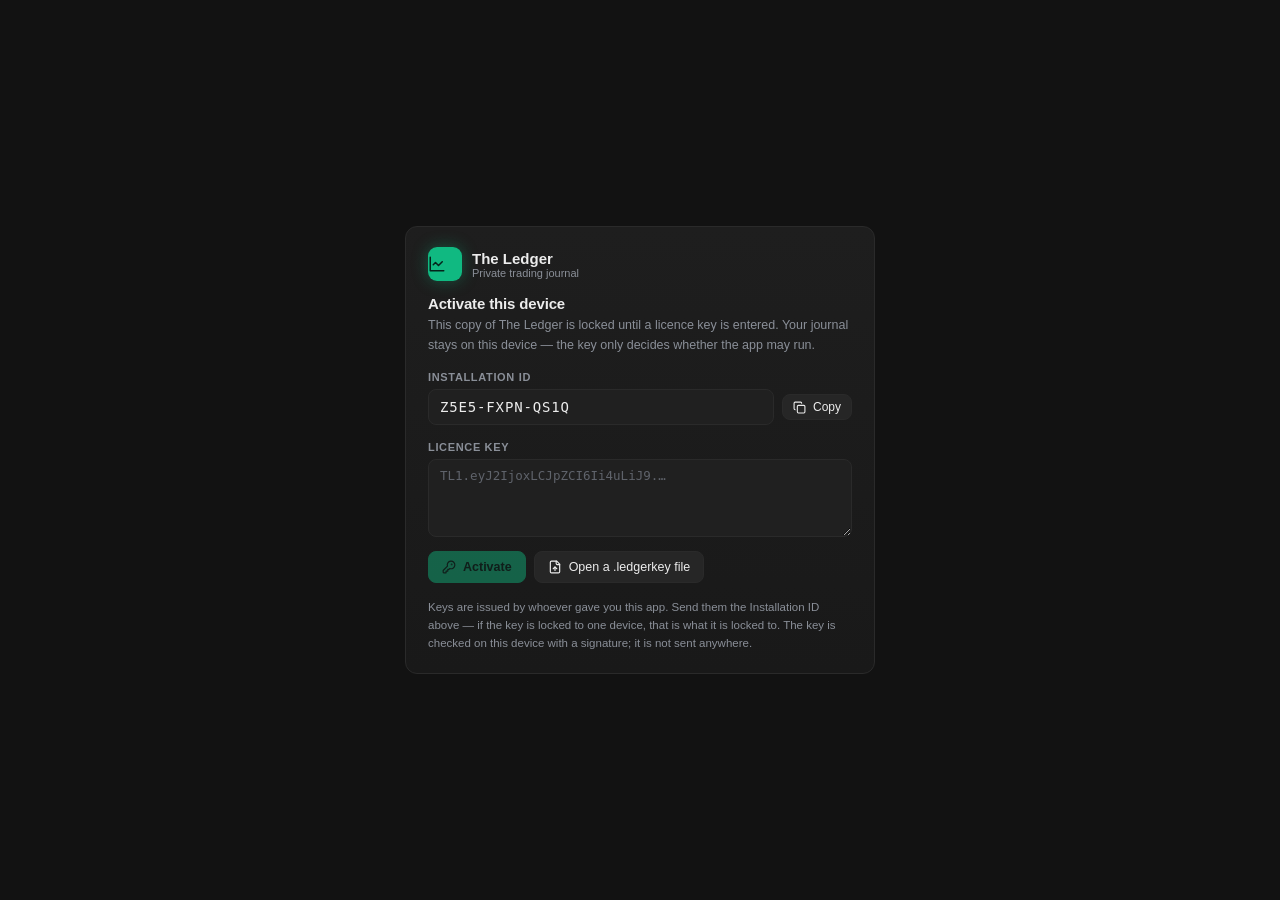
<file: index.html>
<!doctype html>
<html lang="en">
  <head>
    <meta charset="UTF-8" />
    <meta name="viewport" content="width=device-width, initial-scale=1.0, viewport-fit=cover" />
    <meta http-equiv="Cache-Control" content="no-store, no-cache, must-revalidate" />
    <meta http-equiv="Pragma" content="no-cache" />
    <title>The Ledger — Trading Journal</title>
    <meta
      name="description"
      content="A private, local-first trading journal. Your trades stay on your device."
    />

    <!-- Offline, installable web app (PWA) -------------------------------- -->
    <!-- Relative URLs throughout, so this works at a host's root and equally
         under a sub-folder such as GitHub Pages' /<repo>/. -->
    <meta name="theme-color" content="#121212" />
    <link rel="manifest" href="./manifest.webmanifest" />
    <link rel="icon" type="image/png" sizes="192x192" href="./pwa-192.png" />
    <link rel="apple-touch-icon" href="./apple-touch-icon.png" />
    <meta name="mobile-web-app-capable" content="yes" />
    <meta name="apple-mobile-web-app-capable" content="yes" />
    <meta name="apple-mobile-web-app-status-bar-style" content="black-translucent" />
    <meta name="apple-mobile-web-app-title" content="The Ledger" />
    <script type="module" crossorigin src="./assets/index-DCDeF4H3.js"></script>
    <link rel="stylesheet" crossorigin href="./assets/index-CNe5lAHn.css">
  </head>
  <body style="margin:0;">
    <div id="root"></div>
  </body>
</html>
</file>
<file: assets/index-CNe5lAHn.css>
:root{--bg: #121212;--bg-deep: #0d0d0d;--surface: #1a1a1a;--surface-2: #202020;--surface-3: #262626;--surface-hover: #2a2a2a;--border: #2a2a2a;--border-soft: #232323;--grid: rgba(255, 255, 255, .055);--text: #ececec;--text-dim: #b8bcc4;--muted: #8a8f98;--muted-2: #5f636b;--green: #10b981;--green-dim: #0c8f64;--red: #ef4444;--red-dim: #b33636;--amber: #f59e0b;--amber-dim: #b97708;--blue: #3b82f6;--violet: #8b5cf6;--cyan: #22d3ee;--green-soft: rgba(16, 185, 129, .12);--red-soft: rgba(239, 68, 68, .12);--amber-soft: rgba(245, 158, 11, .12);--radius: 12px;--radius-sm: 8px;--radius-lg: 16px;--shadow: 0 10px 30px rgba(0, 0, 0, .35);--mono: "IBM Plex Mono", "SFMono-Regular", Consolas, monospace;--sans: "Inter", -apple-system, BlinkMacSystemFont, "Segoe UI", sans-serif}*{box-sizing:border-box}html,body,#root{height:100%}body{margin:0;background:var(--bg);color:var(--text);font-family:var(--sans);-webkit-font-smoothing:antialiased;text-rendering:optimizeLegibility}::selection{background:#10b98147}::-webkit-scrollbar{width:10px;height:10px}::-webkit-scrollbar-track{background:transparent}::-webkit-scrollbar-thumb{background:#2f2f2f;border-radius:6px;border:2px solid var(--bg)}::-webkit-scrollbar-thumb:hover{background:#3a3a3a}.mono{font-family:var(--mono);font-variant-numeric:tabular-nums}.num{font-family:var(--mono);font-variant-numeric:tabular-nums;letter-spacing:-.01em}.dim{color:var(--muted)}.up{color:var(--green)}.down{color:var(--red)}.warn{color:var(--amber)}.tiny{font-size:11px}.small{font-size:12px}.strong{font-weight:600}.ellipsis{overflow:hidden;text-overflow:ellipsis;white-space:nowrap}.center{text-align:center}.right{text-align:right}.row{display:flex;align-items:center}.row-between{display:flex;align-items:center;justify-content:space-between}.col{display:flex;flex-direction:column}.wrap{flex-wrap:wrap}.gap-4{gap:4px}.gap-6{gap:6px}.gap-8{gap:8px}.gap-10{gap:10px}.gap-12{gap:12px}.gap-16{gap:16px}.gap-20{gap:20px}.grow{flex:1;min-width:0}.push{margin-left:auto}.mt-0{margin-top:0}.mt-8{margin-top:8px}.mt-16{margin-top:16px}.grid-cards{display:grid;grid-template-columns:repeat(auto-fit,minmax(220px,1fr));gap:14px}.grid-2{display:grid;grid-template-columns:repeat(2,minmax(0,1fr));gap:16px}.grid-3{display:grid;grid-template-columns:repeat(3,minmax(0,1fr));gap:16px}.grid-metric{display:grid;grid-template-columns:repeat(auto-fit,minmax(240px,1fr));gap:14px}.card{background:linear-gradient(180deg,#1e1e1e,#191919);border:1px solid var(--border);border-radius:var(--radius);padding:16px 18px;position:relative;overflow:hidden}.card-flat{background:var(--surface)}.card-pad-lg{padding:20px 22px}.card-label{font-size:11px;letter-spacing:.08em;text-transform:uppercase;color:var(--muted);font-weight:600;display:flex;align-items:center;gap:7px}.card-title{font-size:15px;font-weight:600;letter-spacing:-.01em}.card-value{font-family:var(--mono);font-size:26px;font-weight:600;letter-spacing:-.02em}.card-value-sm{font-family:var(--mono);font-size:20px;font-weight:600}.kpi{display:flex;flex-direction:column;gap:8px}.kpi-top{display:flex;align-items:center;justify-content:space-between}.rail{position:absolute;inset:0 0 auto 0;height:3px;opacity:.9}.rail-green{background:linear-gradient(90deg,var(--green),transparent)}.rail-red{background:linear-gradient(90deg,var(--red),transparent)}.rail-amber{background:linear-gradient(90deg,var(--amber),transparent)}.rail-blue{background:linear-gradient(90deg,var(--blue),transparent)}.rail-violet{background:linear-gradient(90deg,var(--violet),transparent)}.badge{display:inline-flex;align-items:center;gap:5px;font-size:11px;font-weight:600;letter-spacing:.03em;padding:3px 9px;border-radius:999px;border:1px solid var(--border);color:var(--text-dim);background:var(--surface-3);white-space:nowrap}.badge-green{color:var(--green);border-color:#10b98166;background:var(--green-soft)}.badge-red{color:var(--red);border-color:#ef444466;background:var(--red-soft)}.badge-amber{color:var(--amber);border-color:#f59e0b66;background:var(--amber-soft)}.badge-blue{color:var(--blue);border-color:#3b82f666;background:#3b82f61f}.badge-violet{color:var(--violet);border-color:#8b5cf666;background:#8b5cf61f}.badge-dot{width:6px;height:6px;border-radius:50%;background:currentColor;box-shadow:0 0 8px currentColor}.btn{font-family:var(--sans);font-size:12.5px;font-weight:500;color:var(--text);background:var(--surface-3);border:1px solid var(--border);border-radius:var(--radius-sm);padding:8px 13px;cursor:pointer;display:inline-flex;align-items:center;gap:7px;transition:background .15s,border-color .15s,opacity .15s,transform .05s}.btn:hover{background:var(--surface-hover);border-color:#363636}.btn:active{transform:translateY(1px)}.btn:disabled{opacity:.45;cursor:not-allowed}.btn-primary{background:var(--green);border-color:var(--green);color:#04231a;font-weight:600}.btn-primary:hover{background:#12c98d;border-color:#12c98d}.btn-amber{background:var(--amber);border-color:var(--amber);color:#2a1c02;font-weight:600}.btn-ghost{background:transparent}.btn-danger{color:var(--red);border-color:#ef444466}.btn-danger:hover{background:var(--red-soft)}.btn-icon{padding:6px;background:transparent;border:none;color:var(--muted);border-radius:6px}.btn-icon:hover{color:var(--text);background:var(--surface-3)}.btn-sm{padding:5px 10px;font-size:12px}.seg{display:inline-flex;background:var(--surface-2);border:1px solid var(--border);border-radius:999px;padding:3px;gap:2px}.seg-btn{border:none;background:transparent;color:var(--muted);font-family:var(--sans);font-size:12px;font-weight:600;padding:5px 12px;border-radius:999px;cursor:pointer;transition:background .15s,color .15s}.seg-btn:hover{color:var(--text-dim)}.seg-btn.active{background:var(--green);color:#04231a}.seg-sm .seg-btn{padding:3px 9px;font-size:11px}.navbar{position:sticky;top:0;z-index:40;background:#121212db;-webkit-backdrop-filter:blur(14px);backdrop-filter:blur(14px);border-bottom:1px solid var(--border)}.navbar-inner{display:flex;align-items:center;gap:16px;padding:10px 22px;flex-wrap:wrap}.nav-tabs{display:flex;align-items:center;gap:2px}.nav-tab{position:relative;border:none;background:transparent;cursor:pointer;font-family:var(--sans);font-size:13px;font-weight:500;color:var(--muted);padding:9px 14px;border-radius:8px;display:inline-flex;align-items:center;gap:7px;transition:color .15s,background .15s}.nav-tab:hover{color:var(--text);background:var(--surface-2)}.nav-tab.active{color:var(--text);background:var(--surface-3)}.nav-tab.active:after{content:"";position:absolute;left:14px;right:14px;bottom:-11px;height:2px;background:var(--green);border-radius:2px;box-shadow:0 0 12px var(--green)}.acct-select{display:flex;align-items:center;gap:9px;background:var(--surface);border:1px solid var(--border);border-radius:999px;padding:5px 6px 5px 12px}.acct-select select{background:transparent;border:none;color:var(--text);font-family:var(--sans);font-size:12.5px;font-weight:600;outline:none;cursor:pointer;max-width:200px}.acct-select select option{background:var(--surface-2);color:var(--text)}.input,.select,.textarea{width:100%;background:var(--surface-2);border:1px solid var(--border);color:var(--text);border-radius:var(--radius-sm);padding:8px 11px;font-family:var(--sans);font-size:13px;outline:none;transition:border-color .15s,box-shadow .15s}.input:focus,.select:focus,.textarea:focus{border-color:var(--green-dim);box-shadow:0 0 0 3px #10b9811a}.label{font-size:11px;color:var(--muted);text-transform:uppercase;letter-spacing:.06em;margin-bottom:4px;display:block;font-weight:600}::placeholder{color:var(--muted-2)}input[type=date]::-webkit-calendar-picker-indicator{filter:invert(.65)}.tbl{width:100%;border-collapse:collapse;font-size:12.5px}.tbl thead th{text-align:left;font-size:10.5px;text-transform:uppercase;letter-spacing:.07em;color:var(--muted);font-weight:600;padding:10px 12px;border-bottom:1px solid var(--border);position:sticky;top:0;background:var(--surface);cursor:pointer;-webkit-user-select:none;user-select:none;white-space:nowrap}.tbl thead th.no-sort{cursor:default}.tbl thead th .th-in{display:inline-flex;align-items:center;gap:4px}.tbl tbody td{padding:9px 12px;border-bottom:1px solid var(--border-soft);white-space:nowrap}.tbl tbody tr{transition:background .1s}.tbl tbody tr:hover{background:var(--surface-2)}.tbl .side-long{color:var(--green);font-weight:600}.tbl .side-short{color:var(--red);font-weight:600}.search{display:flex;align-items:center;gap:8px;background:var(--surface-2);border:1px solid var(--border);border-radius:var(--radius-sm);padding:0 11px}.search input{flex:1;background:transparent;border:none;outline:none;color:var(--text);font-size:13px;padding:9px 0;font-family:var(--sans)}.cal-grid{display:grid;grid-template-columns:repeat(7,minmax(0,1fr));gap:7px}.cal-dow{font-size:10.5px;text-transform:uppercase;letter-spacing:.07em;color:var(--muted);text-align:center;padding:4px 0;font-weight:600}.cal-cell{min-height:84px;border-radius:10px;border:1px solid var(--border);background:var(--surface);padding:8px;position:relative;display:flex;flex-direction:column;justify-content:space-between;transition:transform .1s,border-color .15s}.cal-cell.filled:hover{transform:translateY(-2px);border-color:#3a3a3a}.cal-cell.empty{background:transparent;border-color:var(--border-soft);opacity:.5}.cal-day{font-size:12px;font-weight:600;color:var(--text-dim)}.cal-pnl{font-family:var(--mono);font-size:13px;font-weight:600;letter-spacing:-.02em}.cal-meta{font-size:10px;color:var(--muted)}.cal-win{border-color:#10b9816b;box-shadow:inset 0 0 0 1px #10b9811f}.cal-loss{border-color:#ef44446b;box-shadow:inset 0 0 0 1px #ef44441f}.cal-be{border-color:#f59e0b59}.cal-cell .cal-bar{position:absolute;left:0;right:0;bottom:0;height:3px;border-radius:0 0 10px 10px}.track{position:relative;height:10px;border-radius:999px;background:var(--surface-3);overflow:hidden}.track-fill{position:absolute;inset:0 auto 0 0;border-radius:999px}.knob{position:absolute;top:50%;width:16px;height:16px;border-radius:50%;transform:translate(-50%,-50%);border:2px solid var(--bg);box-shadow:0 0 0 1px #ffffff1f}.legend{display:flex;flex-wrap:wrap;gap:14px;font-size:11.5px;color:var(--muted)}.legend-item{display:inline-flex;align-items:center;gap:6px}.swatch{width:10px;height:10px;border-radius:3px}.tip{position:absolute;pointer-events:none;z-index:20;background:#181818f7;border:1px solid var(--border);border-radius:8px;padding:8px 10px;font-size:11.75px;box-shadow:var(--shadow);min-width:130px}.tip .tip-row{display:flex;justify-content:space-between;gap:14px}.tip .tip-k{color:var(--muted)}.divider{height:1px;background:var(--border);margin:14px 0}.stat-strip{display:flex;flex-wrap:wrap;gap:22px}.chip{display:inline-flex;align-items:center;gap:6px;background:var(--surface-2);border:1px solid var(--border);border-radius:999px;padding:4px 10px;font-size:11.5px;color:var(--text-dim)}.spin{animation:spin .9s linear infinite}@keyframes spin{to{transform:rotate(360deg)}}.fade-in{animation:fadeIn .35s ease both}@keyframes fadeIn{0%{opacity:0;transform:translateY(6px)}to{opacity:1;transform:none}}.glow-green{filter:drop-shadow(0 0 6px rgba(16,185,129,.5))}.overlay{position:fixed;top:0;right:0;bottom:0;left:0;z-index:60;background:#050505bd;-webkit-backdrop-filter:blur(3px);backdrop-filter:blur(3px);display:flex;align-items:center;justify-content:center;padding:20px}.modal{background:var(--surface);border:1px solid var(--border);border-radius:var(--radius-lg);width:100%;max-height:86vh;display:flex;flex-direction:column;box-shadow:var(--shadow)}.modal-head{display:flex;align-items:center;justify-content:space-between;padding:15px 20px;border-bottom:1px solid var(--border)}.modal-body{padding:20px;overflow-y:auto}.modal-foot{padding:14px 20px;border-top:1px solid var(--border);display:flex;justify-content:flex-end;gap:8px}@media (max-width: 1080px){.grid-2,.grid-3{grid-template-columns:1fr}}@media (max-width: 720px){.navbar-inner{padding:10px 14px;gap:10px}.nav-tab{padding:8px 10px;font-size:12px}.cal-cell{min-height:66px}.card{overflow-x:auto;overflow-y:hidden}.card-pad-lg{padding:16px 14px}.acct-select select{max-width:42vw}.acct-select{padding:4px 5px 4px 10px}.stat-strip{gap:14px}.modal-body{padding:16px 14px}.overlay{padding:12px}.tip{font-size:11px}}@media (max-width: 560px){.cal-grid{gap:4px}.cal-cell{min-height:54px;padding:5px;border-radius:8px}.cal-day{font-size:11px}.cal-pnl{font-size:11.5px}.cal-meta{display:none}.card-value{font-size:22px}.grid-cards{grid-template-columns:1fr}.grid-2,.grid-3{gap:12px}}@media (display-mode: standalone){body{min-height:100dvh}}@supports (padding: env(safe-area-inset-top)){.navbar{padding-top:env(safe-area-inset-top)}#root{padding-bottom:env(safe-area-inset-bottom)}}@media (hover: none) and (pointer: coarse){.btn,.nav-tab,.seg-btn{min-height:40px}.btn-icon{min-width:40px;min-height:40px}.input,.select,.textarea,.search input{font-size:16px}}
</file>
